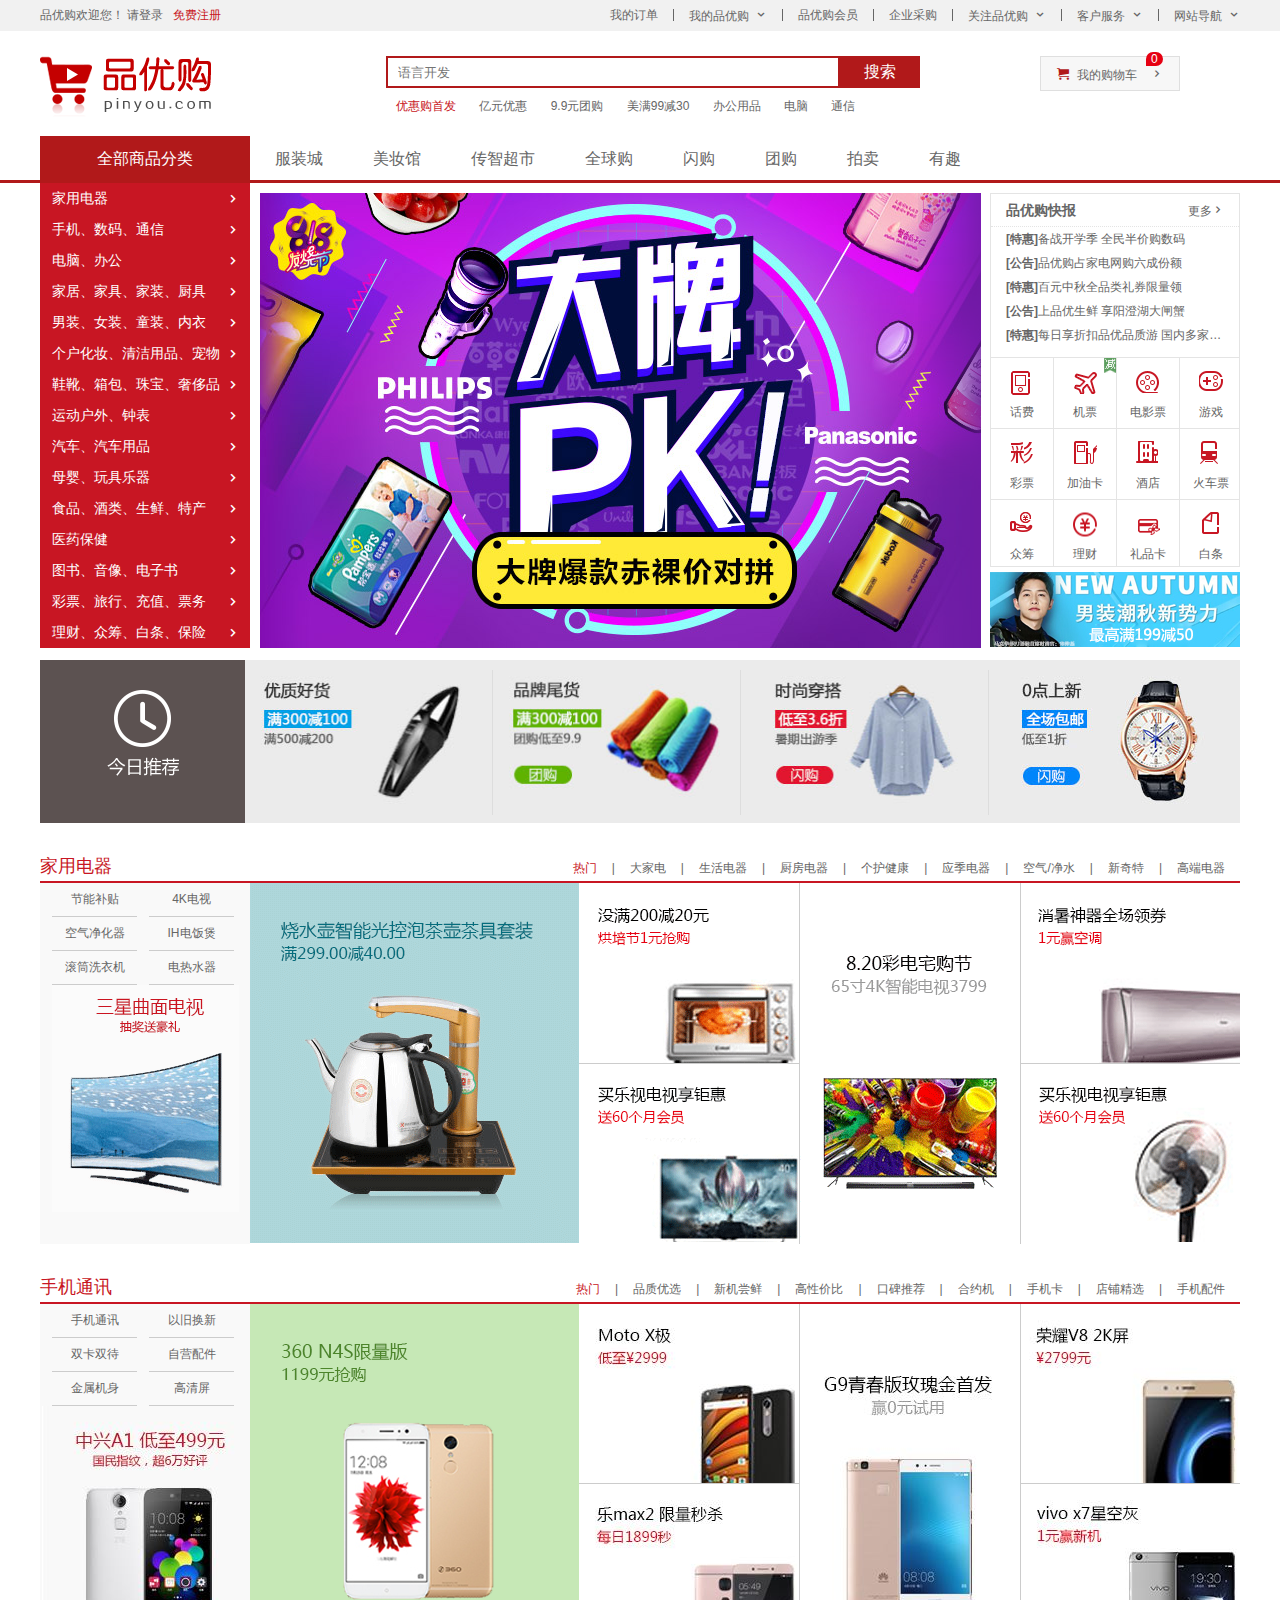
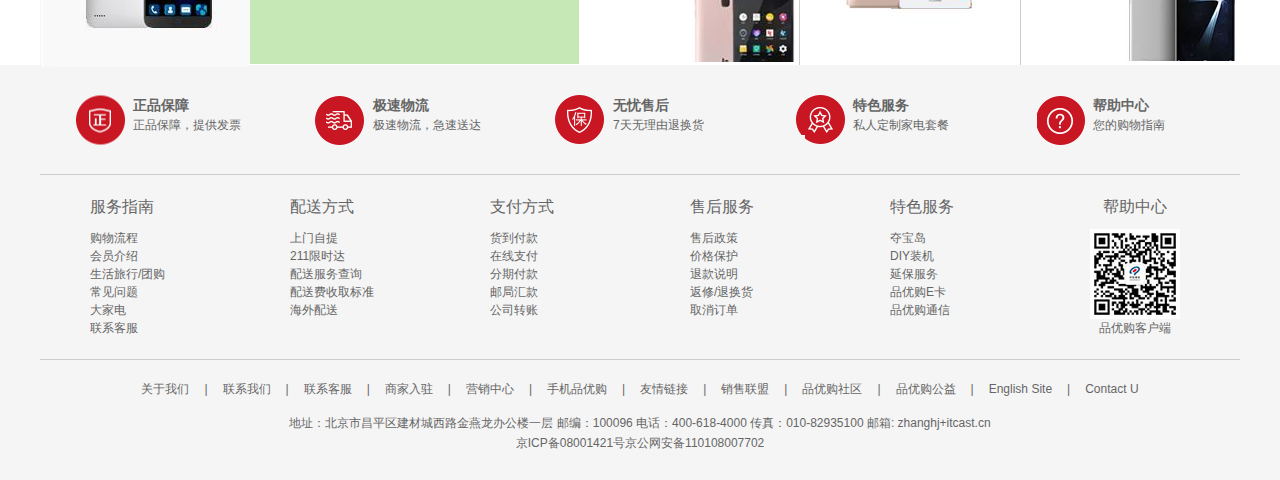
<file: index.html>
<!doctype html>
<html>
<head>
<meta charset="utf-8">
	<title>品优购商城-综合网购首选-正品低价、品质保障、配送及时、轻松购物！</title>
    <!--网站说明-->
	<meta name="description" content="品优购商城-专业的综合网上购物商城,销售家电、数码通讯、电脑、家居百货、服装服饰、母婴、图书、食品等数万个品牌优质商品.便捷、诚信的服务，为您提供愉悦的网上购物体验!" />
    <!--关键字-->
	<meta name= "keywords" content="网上购物,网上商城,手机,笔记本,电脑,MP3,CD,VCD,DV,相机,数码,配件,手表,存储卡,品优购商城" />
	<!--引入favicon图标-->
    <link rel="shortcut icon" href="favicon.ico" />
	<!--引入初始化样式文件-->
	<link rel="stylesheet" href="css/base.css">
	<!--引入公共样式文件-->
	<link rel="stylesheet" href="css/common.css">
	<!--引入主页index样式文件-->
	<link rel="stylesheet" href="css/index.css">
</head>

<body>
    <!--快捷导航模块start-->
	<section class="shortcut">
		<div class="w">
			<div class="fl">
				<ul>
					<li>品优购欢迎您！&nbsp;</li>
					<li>
						<a href="#">请登录</a> &nbsp;
						<a href="register.html" target="_blank" class="style_red">免费注册</a>
					</li>
				</ul>
			</div>
			<div class="fr">
				<ul>
					<li>我的订单</li>
					<li></li>
					<li class="arrow-icon">我的品优购</li>
					<li></li>
					<li>品优购会员</li>
					<li></li>
					<li>企业采购</li>
					<li></li>
					<li class="arrow-icon">关注品优购</li>
					<li></li>
					<li class="arrow-icon">客户服务</li>
					<li></li>
					<li class="arrow-icon">网站导航</li>
				</ul>
			</div>
		</div>
	</section>
	<!--快捷导航模块end-->
	<!--header头部模块start-->
	<header class="header w">
		<div class="logo">
			<h1>
				<a href="index.html" target="_blank" title="品优购商城">品优购商城</a>
			</h1>
		</div>
		<!--search搜索模块-->
		<div class="search">
			<input type="search" name="" id="" placeholder="语言开发">
			<button>搜索</button>
		</div>
		<!--hotwords模块制作-->
		<div class="hotwords">	                       
			<a href class="style_red">优惠购首发</a>
			<a href="">亿元优惠</a>
			<a href="">9.9元团购</a>
			<a href="">美满99减30</a>
			<a href="">办公用品</a>
			<a href="">电脑</a>
			<a href="">通信</a>
		</div>
		<!--购物车模块制作-->
		<a href="#">
			<div class="shopcar">
				我的购物车
				<i class="count">0</i>
			</div>
		</a>
	</header>
	<!--header头部模块end-->
	<!--nav模块start-->
	<nav class="nav">
		<div class="w">
			<div class="dropdown">
				<div class="dt">全部商品分类</div>
				<div class="dd">
					<ul>
						<li><a href="#">家用电器</a></li>
						<li><a href="list.html">手机、数码、通信</a></li>
						<li><a href="#">电脑、办公</a></li>
						<li><a href="#">家居、家具、家装、厨具</a></li>
						<li><a href="#">男装、女装、童装、内衣</a></li>
						<li><a href="#">个户化妆、清洁用品、宠物</a></li>
						<li><a href="#">鞋靴、箱包、珠宝、奢侈品</a></li>
						<li><a href="#">运动户外、钟表</a></li>
						<li><a href="#">汽车、汽车用品</a></li>
						<li><a href="#">母婴、玩具乐器</a></li>
						<li><a href="#">食品、酒类、生鲜、特产</a></li>
						<li><a href="#">医药保健</a></li>
						<li><a href="#">图书、音像、电子书</a></li>
						<li><a href="#">彩票、旅行、充值、票务</a></li>
						<li><a href="#">理财、众筹、白条、保险</a></li>
					</ul>
				</div>
			</div>
			<div class="navitems">
				<ul>
					<li><a href="#">服装城</a></li>
					<li><a href="#">美妆馆</a></li>
					<li><a href="#">传智超市</a></li>
					<li><a href="#">全球购</a></li>
					<li><a href="#">闪购</a></li>
					<li><a href="#">团购</a></li>
					<li><a href="#">拍卖</a></li>
					<li><a href="#">有趣</a></li>                                                                
				</ul>
			</div>
		</div>
	</nav>
	<!--nav模块end-->
	<!--首页专有模块start-->
	<div class="w">
		<div class="main">
			<div class="focus">
				<ul>
					<li>
						<a href="#"><img src="upload/focus1.png" alt=""></a>
					</li>
				</ul>
			</div>
			<div class="newsflash">
				<div class="news">
					<div class="news-hd">
						<h5>品优购快报</h5>
						<a href="#" class="more">更多</a>
					</div>
					<div class="news-bd">
						<ul>
							<li><a href="#"><strong>[特惠]</strong>备战开学季 全民半价购数码</a></li>
							<li><a href="#"><strong>[公告]</strong>品优购占家电网购六成份额</a></li>
							<li><a href="#"><strong>[特惠]</strong>百元中秋全品类礼券限量领</a></li>
							<li><a href="#"><strong>[公告]</strong>上品优生鲜 享阳澄湖大闸蟹</a></li>
							<li><a href="#"><strong>[特惠]</strong>每日享折扣品优品质游 国内多家A级景区半价游</a></li>
						</ul>
					</div>
				</div>
				<div class="lifeservice">
					<ul>
						<li>
							<a href="#">
								<i class="pi1"></i>
								<p>话费</p>
							</a>
						</li>
						<li>
							<img src="images/jian.jpg" alt="" class="jian">
							<a href="#">
								<i class="pi2"></i>
								<p>机票</p>
							</a>	
						</li>
						<li>
							<a href="#">
								<i class="pi3"></i>
								<p>电影票</p>
							</a>
						</li>
						<li>
							<a href="#">
								<i class="pi4"></i>
								<p>游戏</p>
							</a>
						</li>
						<li>
							<a href="#">
								<i class="pi5"></i>
								<p>彩票</p>
							</a>
						</li>
						<li>
							<a href="#">
								<i class="pi6"></i>
								<p>加油卡</p>
							</a>
						</li>
						<li>
							<a href="#">
								<i class="pi7"></i>
								<p>酒店</p>
							</a>
						</li>
						<li>
							<a href="#">
								<i class="pi8"></i>
								<p>火车票</p>
							</a>
						</li>
						<li>
							<a href="#">
								<i class="pi9"></i>
								<p>众筹</p>
							</a>
						</li>
						<li>
							<a href="#">
								<i class="pi10"></i>
								<p>理财</p>
							</a>
						</li>
						<li>
							<a href="#">
								<i class="pi11"></i>
								<p>礼品卡</p>
							</a>
						</li>
						<li>
							<a href="#">
								<i class="pi12"></i>
								<p>白条</p>
							</a>
						</li>
					</ul>
				</div>
				<div class="bargin">
					<a href="#"><img src="upload/bargain.png" alt=""></a>
				</div>
			</div>
		</div>
	</div>
	<!--首页专有模块end-->
	<!--推荐模块start-->
	<div class="w recom">
		<div class="recom_hd">
			<img src="images/recom.png" alt="">
		</div>
		<div class="recom_bd">
			<ul>
				<li><a href="#"><img src="upload/recom_01.jpg" alt=""></a></li>
				<li><a href="#"><img src="upload/recom_02.jpg" alt=""></a></li>
				<li><a href="#"><img src="upload/recom_03.jpg" alt=""></a></li>
				<li><a href="#"><img src="upload/recom_04.jpg" alt=""></a></li>
			</ul>
		</div>
	</div>
	<!--推荐模块end-->
	<!--楼层区域模块start-->
	<div class="floor">
		<!--1楼家用电器-->
		<div class="w jiadian">
			<div class="box_hd">
				<h3>家用电器</h3>
				<div class="tab_list">
					<ul>  
						<li>
							<a href="#" class="style_red">热门</a>|
						</li>
						<li>
							<a href="#">大家电</a>|
						</li>
						<li>
							<a href="#">生活电器</a>|
						</li>
						<li>
							<a href="#">厨房电器</a>|
						</li>
						<li>
							<a href="#">个护健康</a>|
						</li>
						<li>
							<a href="#">应季电器</a>|
						</li>
						<li>
							<a href="#">空气/净水</a>|
						</li>
						<li>
							<a href="#">新奇特</a>|
						</li>
						<li>
							<a href="#">高端电器</a>
						</li>
					</ul>
				</div>
			</div>
			<div class="box_bd">
				<div class="tab_content">
					<div class="tab_list_item">
						<div class="col_210">
							<ul>
								<li><a href="#">节能补贴</a></li>
								<li><a href="#">4K电视</a></li>
								<li><a href="#">空气净化器</a></li>
								<li><a href="#">IH电饭煲</a></li>
								<li><a href="#">滚筒洗衣机</a></li>
								<li><a href="#">电热水器</a></li>
							</ul>
							<a href="#">
								<img src="upload/floor-1-1.png" alt="">
							</a>
						</div>
						<div class="col_329">
							<a href="#">
								<img src="upload/floor-1-b01.png" alt="">
							</a>
						</div>
						<div class="col_221">
							<a href="#" class="bb">
								<img src="upload/floor-1-2.png" alt="">
							</a>
							<a href="#">
								<img src="upload/floor-1-3.png" alt="">
							</a>
						</div>
						<div class="col_221">
							<a href="#">
								<img src="upload/floor-1-4.png" alt="">
							</a>
						</div>
						<div class="col_219">
							<a href="#" class="bb">
								<img src="upload/floor-1-5.png" alt="">
							</a>
							<a href="#">
								<img src="upload/floor-1-6.png" alt="">
							</a>
						</div>
					</div>
				</div>
			</div>
		</div>
		<!--2楼手机通讯-->
		<div class="w jiadian">
			<div class="box_hd">
				<h3>手机通讯</h3>
				<div class="tab_list">
					<ul>
						<li>
							<a href="#" class="style_red">热门</a>|
						</li>
						<li>
							<a href="#">品质优选</a>|
						</li>
						<li>
							<a href="#">新机尝鲜</a>|
						</li>
						<li>
							<a href="#">高性价比</a>|
						</li>
						<li>
							<a href="#">口碑推荐</a>|
						</li>
						<li>
							<a href="#">合约机</a>|
						</li>
						<li>
							<a href="#">手机卡</a>|
						</li>
						<li>
							<a href="#">店铺精选</a>|
						</li>
						<li>
							<a href="#">手机配件</a>
						</li>
					</ul>
				</div>
			</div>
			<div class="box_bd">
				<div class="tab_content">
					<div class="tab_list_item">
						<div class="col_210">
							<ul>
								<li><a href="#">手机通讯</a></li>
								<li><a href="#">以旧换新</a></li>
								<li><a href="#">双卡双待</a></li>
								<li><a href="#">自营配件</a></li>
								<li><a href="#">金属机身</a></li>
								<li><a href="#">高清屏</a></li>
							</ul>
							<a href="#">
								<img src="upload/sj1.png" alt="">
							</a>
						</div>
						<div class="col_329">
							<a href="#">
								<img src="upload/sj2.png" alt="">
							</a>
						</div>
						<div class="col_221">
							<a href="#" class="bb">
								<img src="upload/sj3.png" alt="">
							</a>
							<a href="#">
								<img src="upload/sj4.png" alt="">
							</a>
						</div>
						<div class="col_221">
							<a href="#">
								<img src="upload/sj5.png" alt="">
							</a>
						</div>
						<div class="col_219">
							<a href="#" class="bb">
								<img src="upload/sj6.png" alt="">
							</a>
							<a href="#">
								<img src="upload/sj7.png" alt="">
							</a>
						</div>
					</div>
				</div>
			</div>
		</div>
	</div>
	<!--楼层区域模块end-->
	<!--底部模块start-->
	<footer class="footer">
		<div class="w">
			<div class="mod_service">
				<ul>
					<li>
						<h5 class="p1"></h5>
						<div class="service_txt">
							<h4>正品保障</h4>
							<p>正品保障，提供发票</p>
						</div>
					</li>
					<li>
						<h5 class="p2"></h5>
						<div class="service_txt">
							<h4>极速物流</h4>
							<p>极速物流，急速送达</p>
						</div>
					</li>
					<li>
						<h5 class="p3"></h5>
						<div class="service_txt">
							<h4>无忧售后</h4>
							<p>7天无理由退换货</p>
						</div>
					</li>
					<li>
						<h5 class="p4"></h5>
						<div class="service_txt">
							<h4>特色服务</h4>
							<p>私人定制家电套餐</p>
						</div>
					</li>
					<li>
						<h5 class="p5"></h5>
						<div class="service_txt">
							<h4>帮助中心</h4>
							<p>您的购物指南</p>
						</div>
					</li>
				</ul>
			</div>
			<div class="mod_help">
				<dl>
					<dt><a href="#">服务指南</a></dt>
					<dd><a href="#">购物流程</a></dd>
					<dd><a href="#">会员介绍</a></dd>
					<dd><a href="#">生活旅行/团购</a></dd>
					<dd><a href="#">常见问题</a></dd>
					<dd><a href="#">大家电</a></dd>
					<dd><a href="#">联系客服</a></dd>
				</dl>
				<dl>
					<dt><a href="#">配送方式</a></dt>
					<dd><a href="#">上门自提</a></dd>
					<dd><a href="#">211限时达</a></dd>
					<dd><a href="#">配送服务查询</a></dd>
					<dd><a href="#">配送费收取标准</a></dd>
					<dd><a href="#">海外配送</a></dd>
				</dl>
				<dl>
					<dt><a href="#">支付方式</a></dt>
					<dd><a href="#">货到付款</a></dd>
					<dd><a href="#">在线支付</a></dd>
					<dd><a href="#">分期付款</a></dd>
					<dd><a href="#">邮局汇款</a></dd>
					<dd><a href="#">公司转账</a></dd>
				</dl>
				<dl>
					<dt><a href="#">售后服务</a></dt>
					<dd><a href="#">售后政策</a></dd>
					<dd><a href="#">价格保护</a></dd>
					<dd><a href="#">退款说明</a></dd>
					<dd><a href="#">返修/退换货</a></dd>
					<dd><a href="#">取消订单</a></dd>
				</dl>
				<dl>
					<dt><a href="#">特色服务</a></dt>
					<dd><a href="#">夺宝岛</a></dd>
					<dd><a href="#">DIY装机</a></dd>
					<dd><a href="#">延保服务</a></dd>
					<dd><a href="#">品优购E卡</a></dd>
					<dd><a href="#">品优购通信</a></dd>
				</dl>
				<dl>
					<dt><a href="#">帮助中心</a></dt>
					<dd>
						<img src="images/wx_cz.jpg" alt="">
						品优购客户端
					</dd>
				</dl>
			</div>
			<div class="mod_copyright">
				<div class="links">
					<a href="#">关于我们</a>|<a href="#">联系我们</a>|<a href="#">联系客服</a>|<a href="#">商家入驻</a>|<a href="#">营销中心</a>|<a href="#">手机品优购</a>|<a href="#">友情链接</a>|<a href="#">销售联盟</a>|<a href="#">品优购社区</a>|<a href="#">品优购公益</a>|<a href="#">English Site</a>|<a href="#">Contact U</a>
				</div>
				<div class="copyright">
					地址：北京市昌平区建材城西路金燕龙办公楼一层 邮编：100096 电话：400-618-4000 传真：010-82935100 邮箱: zhanghj+itcast.cn<br>
					京ICP备08001421号京公网安备110108007702
				</div>
			</div>
		</div>
	</footer>
	<!--底部模块end-->
</body>
</html>
</file>
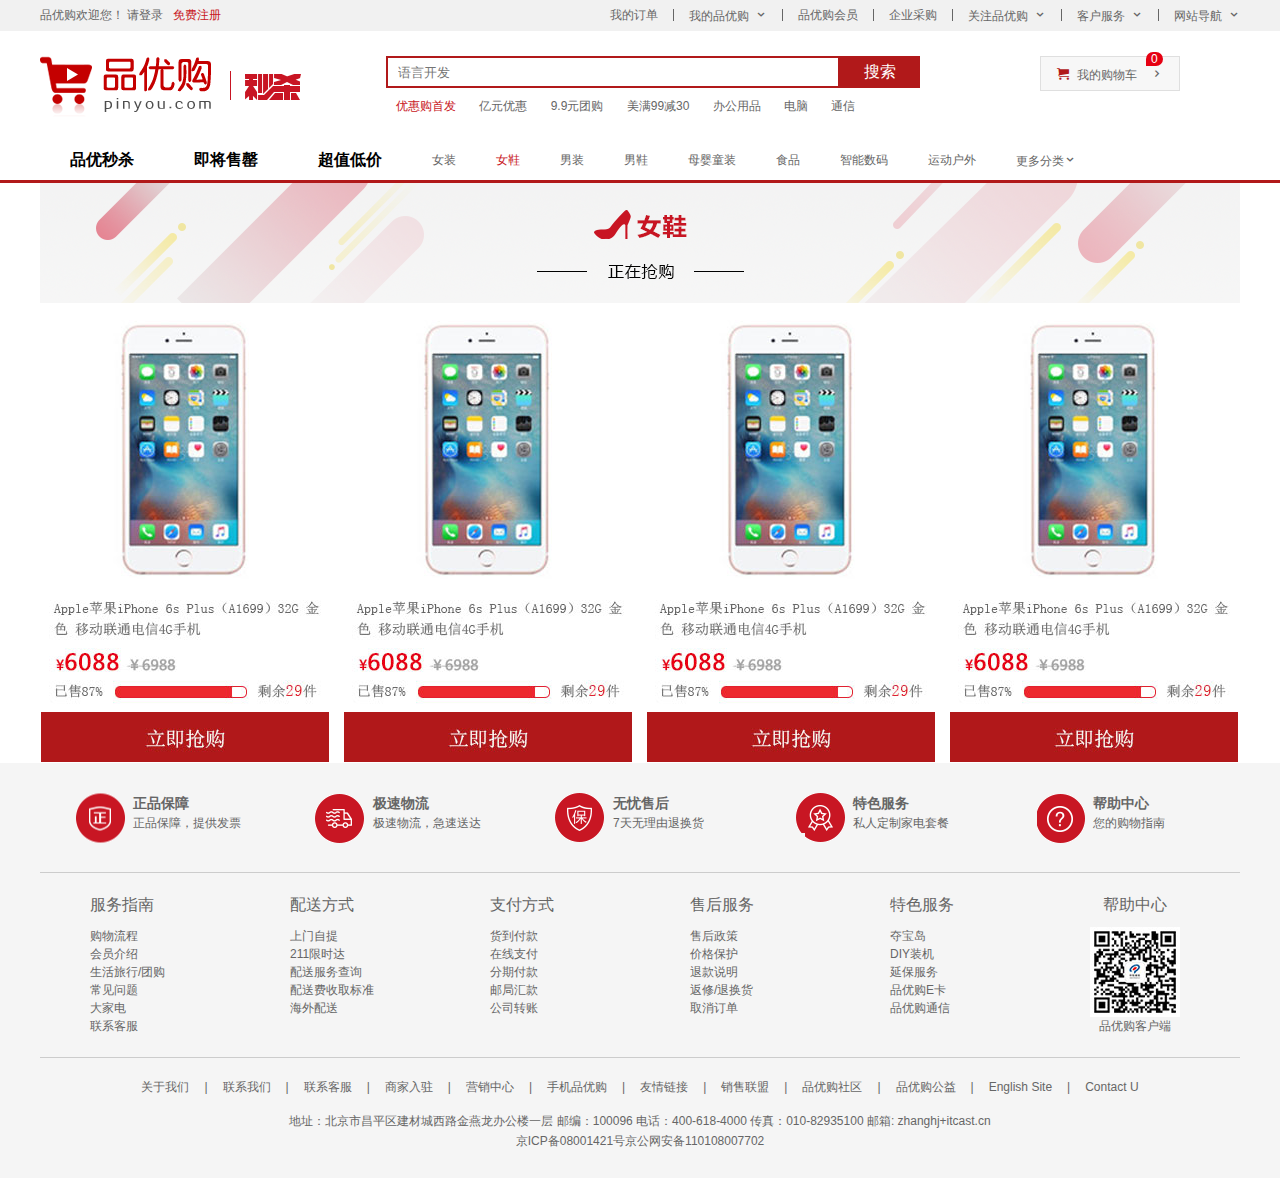
<file: list.html>
<!doctype html>
<html>
<head>
<meta charset="utf-8">
	<title>品优购商城手机-综合网购首选-正品低价、品质保障、配送及时、轻松购物！</title>
    <!--网站说明-->
	<meta name="description" content="品优购商城-专业的综合网上购物商城,销售家电、数码通讯、电脑、家居百货、服装服饰、母婴、图书、食品等数万个品牌优质商品.便捷、诚信的服务，为您提供愉悦的网上购物体验!" />
    <!--关键字-->
	<meta name= "keywords" content="网上购物,网上商城,手机,笔记本,电脑,MP3,CD,VCD,DV,相机,数码,配件,手表,存储卡,品优购商城" />
	<!--引入favicon图标-->
    <link rel="shortcut icon" href="favicon.ico" />
	<!--引入初始化样式文件-->
	<link rel="stylesheet" href="css/base.css">
	<!--引入公共样式文件-->
	<link rel="stylesheet" href="css/common.css">
	<!--引列表页css文件-->
	<link rel="stylesheet" href="css/list.css">
</head>

<body>
	<!--快捷导航模块start-->
	<section class="shortcut">
		<div class="w">
			<div class="fl">
				<ul>
					<li>品优购欢迎您！&nbsp;</li>
					<li>
						<a href="#">请登录</a> &nbsp;
						<a href="#" class="style_red">免费注册</a>
					</li>
				</ul>
			</div>
			<div class="fr">
				<ul>
					<li>我的订单</li>
					<li></li>
					<li class="arrow-icon">我的品优购</li>
					<li></li>
					<li>品优购会员</li>
					<li></li>
					<li>企业采购</li>
					<li></li>
					<li class="arrow-icon">关注品优购</li>
					<li></li>
					<li class="arrow-icon">客户服务</li>
					<li></li>
					<li class="arrow-icon">网站导航</li>
				</ul>
			</div>
		</div>
	</section>
	<!--快捷导航模块end-->
	<!--header头部模块start-->
	<header class="header w">
		<div class="logo">
			<h1>
				<a href="index.html" title="品优购商城">品优购商城</a>
			</h1>
		</div>
		<!--search搜索模块-->
		<div class="search">
			<input type="search" name="" id="" placeholder="语言开发">
			<button>搜索</button>
		</div>
		<div class="sk">
			<img src="images/sk.png" alt="">
		</div>
		<!--hotwords模块制作-->
		<div class="hotwords">	                       
			<a href class="style_red">优惠购首发</a>
			<a href="#">亿元优惠</a>
			<a href="#">9.9元团购</a>
			<a href="#">美满99减30</a>
			<a href="#">办公用品</a>
			<a href="#">电脑</a>
			<a href="#">通信</a>
		</div>
		<!--购物车模块制作-->
		<a href="#">
			<div class="shopcar">
				我的购物车
				<i class="count">0</i>
			</div>
		</a>
	</header>
	<!--header头部模块end-->
	<!--nav模块start-->
	<nav class="nav">
		<div class="w">
			<div class="sk_list">
				<ul>
					<li><a href="#">品优秒杀</a></li>
					<li><a href="#">即将售罄</a></li>
					<li><a href="#">超值低价</a></li>
				</ul>
			</div>
			<div class="sk_con">
				<ul>
					<li><a href="#">女装</a></li>
					<li><a href="#" class="style_red">女鞋</a></li>
					<li><a href="#">男装</a></li>
					<li><a href="#">男鞋</a></li>
					<li><a href="#">母婴童装</a></li>
					<li><a href="#">食品</a></li>
					<li><a href="#">智能数码</a></li>
					<li><a href="#">运动户外</a></li>
					<li><a href="#">更多分类</a></li>
				</ul>
			</div>
		</div>
	</nav>
	<!--nav模块end-->
	<!--列表页主体start-->
	<div class="w sk_container">
		<div class="sk_hd">
			<img src="upload/bg_03.png" alt="">
		</div>
		<div class="sk_bd">
			<ul class="clearfix">
				<li>
					<a href="item.html"><img src="upload/list.jpg" alt=""></a>
				</li>
				<li>
					<img src="upload/list.jpg" alt="">
				</li>
				<li>
					<img src="upload/list.jpg" alt="">
				</li>
				<li>
					<img src="upload/list.jpg" alt="">
				</li>
			</ul>
		</div>
	</div>
	<!--列表页主体end-->
	<!--底部模块start-->
	<footer class="footer">
		<div class="w">
			<div class="mod_service">
				<ul>
					<li>
						<h5 class="p1"></h5>
						<div class="service_txt">
							<h4>正品保障</h4>
							<p>正品保障，提供发票</p>
						</div>
					</li>
					<li>
						<h5 class="p2"></h5>
						<div class="service_txt">
							<h4>极速物流</h4>
							<p>极速物流，急速送达</p>
						</div>
					</li>
					<li>
						<h5 class="p3"></h5>
						<div class="service_txt">
							<h4>无忧售后</h4>
							<p>7天无理由退换货</p>
						</div>
					</li>
					<li>
						<h5 class="p4"></h5>
						<div class="service_txt">
							<h4>特色服务</h4>
							<p>私人定制家电套餐</p>
						</div>
					</li>
					<li>
						<h5 class="p5"></h5>
						<div class="service_txt">
							<h4>帮助中心</h4>
							<p>您的购物指南</p>
						</div>
					</li>
				</ul>
			</div>
			<div class="mod_help">
				<dl>
					<dt><a href="#">服务指南</a></dt>
					<dd><a href="#">购物流程</a></dd>
					<dd><a href="#">会员介绍</a></dd>
					<dd><a href="#">生活旅行/团购</a></dd>
					<dd><a href="#">常见问题</a></dd>
					<dd><a href="#">大家电</a></dd>
					<dd><a href="#">联系客服</a></dd>
				</dl>
				<dl>
					<dt><a href="#">配送方式</a></dt>
					<dd><a href="#">上门自提</a></dd>
					<dd><a href="#">211限时达</a></dd>
					<dd><a href="#">配送服务查询</a></dd>
					<dd><a href="#">配送费收取标准</a></dd>
					<dd><a href="#">海外配送</a></dd>
				</dl>
				<dl>
					<dt><a href="#">支付方式</a></dt>
					<dd><a href="#">货到付款</a></dd>
					<dd><a href="#">在线支付</a></dd>
					<dd><a href="#">分期付款</a></dd>
					<dd><a href="#">邮局汇款</a></dd>
					<dd><a href="#">公司转账</a></dd>
				</dl>
				<dl>
					<dt><a href="#">售后服务</a></dt>
					<dd><a href="#">售后政策</a></dd>
					<dd><a href="#">价格保护</a></dd>
					<dd><a href="#">退款说明</a></dd>
					<dd><a href="#">返修/退换货</a></dd>
					<dd><a href="#">取消订单</a></dd>
				</dl>
				<dl>
					<dt><a href="#">特色服务</a></dt>
					<dd><a href="#">夺宝岛</a></dd>
					<dd><a href="#">DIY装机</a></dd>
					<dd><a href="#">延保服务</a></dd>
					<dd><a href="#">品优购E卡</a></dd>
					<dd><a href="#">品优购通信</a></dd>
				</dl>
				<dl>
					<dt><a href="#">帮助中心</a></dt>
					<dd>
						<img src="images/wx_cz.jpg" alt="">
						品优购客户端
					</dd>
				</dl>
			</div>
			<div class="mod_copyright">
				<div class="links">
					<a href="#">关于我们</a>|<a href="#">联系我们</a>|<a href="#">联系客服</a>|<a href="#">商家入驻</a>|<a href="#">营销中心</a>|<a href="#">手机品优购</a>|<a href="#">友情链接</a>|<a href="#">销售联盟</a>|<a href="#">品优购社区</a>|<a href="#">品优购公益</a>|<a href="#">English Site</a>|<a href="#">Contact U</a>
				</div>
				<div class="copyright">
					地址：北京市昌平区建材城西路金燕龙办公楼一层 邮编：100096 电话：400-618-4000 传真：010-82935100 邮箱: zhanghj+itcast.cn<br>
					京ICP备08001421号京公网安备110108007702
				</div>
			</div>
		</div>
	</footer>
	<!--底部模块end-->
</body>
</html>
</file>
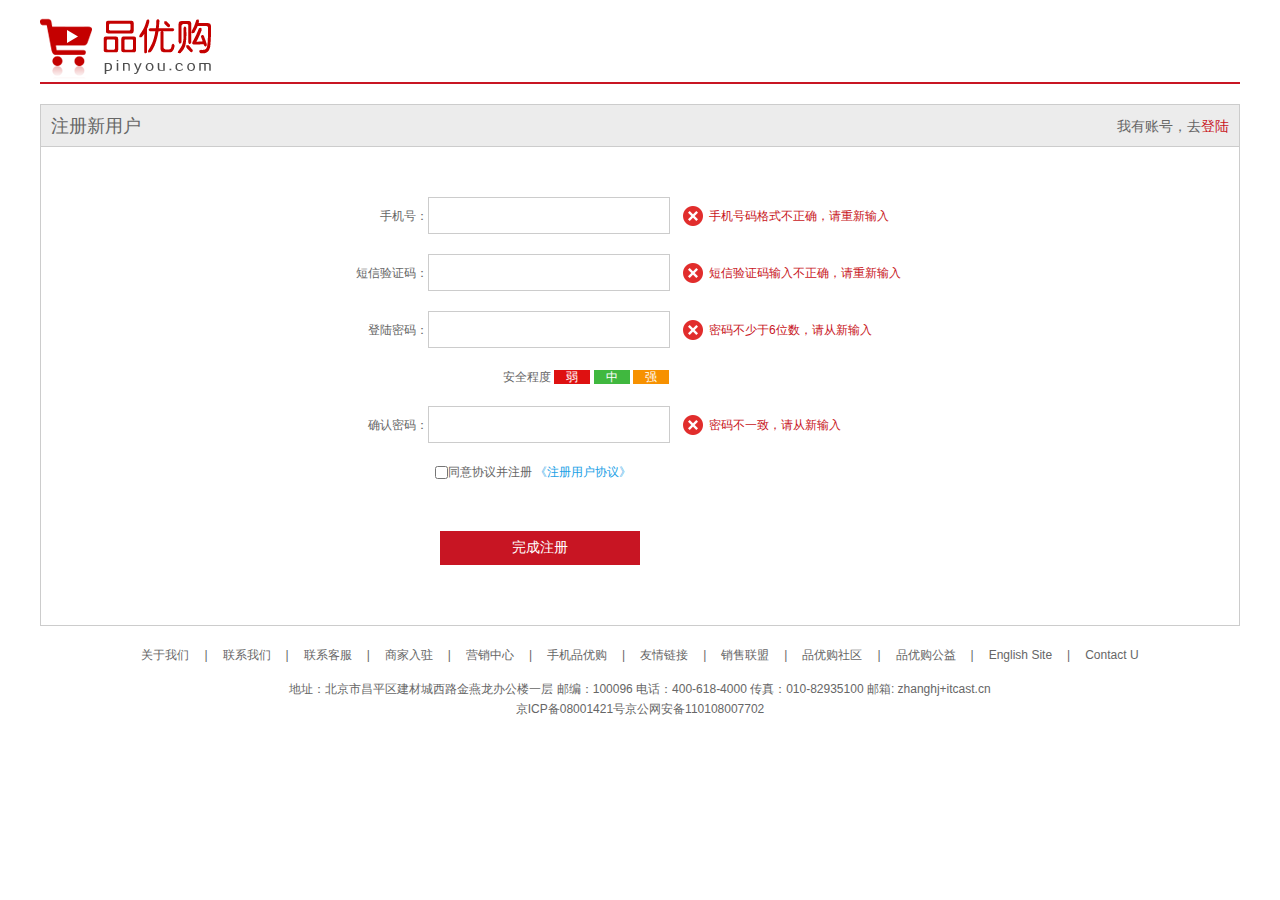
<file: register.html>
<!doctype html>
<html>
<head>
<meta charset="utf-8">
	<title>品优购商城用户注册</title>
	<!--引入favicon图标-->
    <link rel="shortcut icon" href="favicon.ico" />
	<!--引入初始化样式文件-->
	<link rel="stylesheet" href="css/base.css">
	<!--引入注册页面样式文件-->
	<link rel="stylesheet" href="css/register.css">
</head>

<body>
	<div class="w">
		<header>
			<div class="logo">
				<a href="index.html" target="_blank"><img src="images/logo.png" alt=""></a>
			</div>
		</header>
		<div class="registerarea">
			<h3>
				注册新用户
				<div class="login">我有账号，去<a href="login.html">登陆</a></div>
			</h3>
			<div class="reg_form">
				<form action="demo.php">
					<ul>
						<li>
							<label for="tel">手机号：</label><input type="text" class="inp" id="tel"><span class="error"><i class="error_icon"></i>手机号码格式不正确，请重新输入</span>
						</li>
						<li>
							<label for="dxyzm">短信验证码：</label><input type="text" class="inp" id="dxyzm"><span class="error"><i class="error_icon"></i>短信验证码输入不正确，请重新输入</span>
						</li>
						<li>
							<label for="password1">登陆密码：</label><input type="password" class="inp" id="password1"><span class="error"><i 	class="error_icon"></i>密码不少于6位数，请从新输入</span>
						</li>
						<li class="safe">安全程度 <em class="ruo">弱</em> <em class="zhong">中</em> <em class="qiang">强</em></li>
						<li>
							<label for="password2">确认密码：</label><input type="password" class="inp" id="password2"><span class="error"><i 	class="error_icon"></i>密码不一致，请从新输入</span>
						</li>
						<li class="agree">
							<input type="checkbox">同意协议并注册 <a href="#">《注册用户协议》</a>
						</li>
						<li>
							<input type="submit" value="完成注册" class="btn">
						</li>
					</ul>
				</form>
			</div>
		</div>
		<!--底部模块start-->
		<footer class="footer">
			<div class="mod_copyright">
				<div class="links">
					<a href="#">关于我们</a>|<a href="#">联系我们</a>|<a href="#">联系客服</a>|<a href="#">商家入驻</a>|<a 		href="#">营销中心</a>|<a href="#">手机品优购</a>|<a href="#">友情链接</a>|<a href="#">销售联盟</a>|<a href="#">品优购社区</a>|<a href="#">品优购公益</a>|<a href="#">English Site</a>|<a href="#">Contact U</a>
				</div>
				<div class="copyright">
					地址：北京市昌平区建材城西路金燕龙办公楼一层 邮编：100096 电话：400-618-4000 传真：010-82935100 邮箱: zhanghj+itcast.cn<br>
					京ICP备08001421号京公网安备110108007702
				</div>
			</div>
		</footer>
	<!--底部模块end-->
	</div>
</body>
</html>
</file>
<file: css/base.css>
/* 把我们所有标签的内外边距清零 */
* {
    margin: 0;
    padding: 0;
	box-sizing: border-box;
}
/* em 和 i 斜体的文字不倾斜 */
em,
i {
    font-style: normal
}
/* 去掉li 的小圆点 */
li {
    list-style: none
}

img {
    /* border 0 照顾低版本浏览器 如果 图片外面包含了链接会有边框的问题 */
    border: 0;
    /* 取消图片底侧有空白缝隙的问题 */
    vertical-align: middle
}

button {
    /* 当我们鼠标经过button 按钮的时候，鼠标变成小手 */
    cursor: pointer
}

a {
    color: #666;
    text-decoration: none
}

a:hover {
    color: #c81623
}

button,
input {
    /* "\5B8B\4F53" 就是宋体的意思 这样浏览器兼容性比较好 */
    font-family: Microsoft YaHei, Heiti SC, tahoma, arial, Hiragino Sans GB, "\5B8B\4F53", sans-serif;
	border: 0;
	outline: none;
}

body {
    /* CSS3 抗锯齿形 让文字显示的更加清晰 */
    -webkit-font-smoothing: antialiased;
    background-color: #fff;
    font: 12px/1.5 Microsoft YaHei, Heiti SC, tahoma, arial, Hiragino Sans GB, "\5B8B\4F53", sans-serif;
    color: #666
}

.hide,
.none {
    display: none
}
/* 清除浮动 */
.clearfix:after {
    visibility: hidden;
    clear: both;
    display: block;
    content: ".";
    height: 0
}

.clearfix {
    *zoom: 1
}
</file>
<file: css/common.css>
@charset "utf-8";
/* CSS Document */
@font-face {
	font-family: 'icomoon';
    src:  url('../fonts/icomoon.eot?tomleg');
    src:  url('../fonts/icomoon.eot?tomleg#iefix') format('embedded-opentype'),
    url('../fonts/icomoon.ttf?tomleg') format('truetype'),
    url('../fonts/icomoon.woff?tomleg') format('woff'),
    url('../fonts/icomoon.svg?tomleg#icomoon') format('svg');
    font-weight: normal;
    font-style: normal;
    font-display: block;
}
.w {
	width: 1200px;
	margin: 0 auto;
}
.fl {
	float: left;
}
.fr {
	float: right;
}
.style_red {
	color: #c81623;
}
/*快捷导航模块*/
.shortcut {
	height: 31px;
	line-height: 31px;
	background-color: #f1f1f1;
}
.shortcut ul li {
	float: left;
}
.shortcut .fr ul li:nth-child(even) {
	width: 1px;
	height: 12px;	
	background-color: #666;
	margin: 9px 15px 0 15px;
}
.arrow-icon::after {
	font-family: 'icomoon';
	content: '\e91e';
	margin-left: 6px;
}
.header {
	position: relative;
	height: 105px;
}
.logo {
	position: absolute;
	top: 25px;
	width: 171px;
	height: 61px;
}
.logo a {
	display: block;
	width: 171px;
	height: 61px;
	background: url("../images/logo.png") no-repeat;
	font-size: 0px;
}
.search {
	position: absolute;
	top: 25px;
	left: 346px;
	width: 534px;
	height: 36px;	
}
.search input {
	float: left;
	width: 454px;
	height: 32px;
	padding-left: 10px;
	border: 2px solid #b1191a;
}
.search button {
	float: right;
	width: 80px;
	height: 32px;
	background-color: #b1191a;
	font-size: 16px;
	color: #fff;
}
.hotwords {
	position: absolute;
	top: 66px;
	left: 346px;
}
.hotwords a {
	margin: 0 10px;
}
.shopcar {
	position: absolute;
	top: 25px;
	right: 60px;
	width: 140px;
	height: 35px;
	line-height: 35px;
	text-align: center;
	border: 1px solid #dfdfdf;
	background-color: #f7f7f7;
}
.shopcar::before {
	content: '\e93a';
	font-family: 'icomoon';
	margin-right: 5px;
	color: #b1191a;
}
.shopcar::after {
	content: '\e920';
	font-family: 'icomoon';
	margin-left: 10px;
}
.count {
	position: absolute;
	top: -5px;
	left: 105px;
	height: 14px;
	line-height: 14px;
	color: #fff;
	background-color: #e60012;
	padding: 0 5px;
	border-radius: 7px 7px 7px 0;
}
.nav {
	height: 47px;
	border-bottom: 3px solid #b1191a;
}
.nav .dropdown {
	float: left;
	width: 210px;
	height: 45px;
	background-color: #b1191a;
}
.nav .navitems {
	float: left;
}
.dropdown .dt {
	width: 100%;
	height: 100%;
	color: #fff;
	text-align: center;
	line-height: 45px;
	font-size: 16px;
}
.dropdown .dd {
	width: 210px;
	height: 465px;
	background-color: #c81623;
	margin-top: 2px; 
}
.dropdown .dd ul li {
	position: relative;
	height: 31px;
	line-height: 31px;
	margin-left: 2px;
	padding-left: 10px;
}
.dropdown .dd ul li:hover {
	background-color: #fff;
}
.dropdown .dd ul li::after {
	position: absolute;
	top: 1px;
	right: 10px;
	color: #fff;
	content: '\e920';
	font-family: 'icomoon';
	font-size: 14px;
}
.dropdown .dd ul li:hover a {
	color: #c81623;
}
.dropdown .dd ul li:hover::after {
	color: #c81623;
}
.dropdown .dd ul li a {
	font-size: 14px;
	color: #fff;
}
.navitems ul li {
	float: left;
}
.navitems ul li a {
	display: block;
	height: 45px;
	line-height: 45px;
	font-size: 16px;
	padding: 0 25px;
}
.footer {
	height: 415px;
	background-color: #f5f5f5;
	padding-top: 30px;
}
.mod_service {
	height: 80px;
	border-bottom: 1px solid #ccc;
}
.mod_service ul li {
	float: left;
	width: 240px;
	height: 50px;
	padding-left: 35px;
}
.mod_service .p1{
	float: left;
	width: 50px;
	height: 50px;
	background: url("../images/icons.png") no-repeat -252px -2.5px;
	margin-right: 8px;
}
.mod_service .p2{
	float: left;
	width: 50px;
	height: 50px;
	background: url("../images/icons.png") no-repeat -255px -53px;
	margin-right: 8px;
}
.mod_service .p3{
	float: left;
	width: 50px;
	height: 50px;
	background: url("../images/icons.png") no-repeat -257px -106px;
	margin-right: 8px;
}
.mod_service .p4{
	float: left;
	width: 50px;
	height: 50px;
	background: url("../images/icons.png") no-repeat -257px -157px;
	margin-right: 8px;
}
.mod_service .p5{
	float: left;
	width: 50px;
	height: 50px;
	background: url("../images/icons.png") no-repeat -256px -208px;
	margin-right: 8px;
}
.service_txt h4 {
	font-size: 14px;
	
}
.service_txt p {
	font-size: 12px;
}
.mod_help {
	height: 185px;
	border-bottom: 1px solid #ccc;
	padding-top: 20px;
	padding-left: 50px;
}
.mod_help dl {
	float:  left;
	width: 200px;
}
.mod_help dl:last-child {
	width: 90px;
	text-align: center;
}
.mod_help dl dt {
	font-size: 16px;
	margin-bottom: 10px;
}
.mod_copyright {
	text-align: center;
	padding-top: 20px;
}
.links {
	margin-bottom: 15px;
}
.links a {
	margin: 0 15px;
}
.copyright {
	line-height: 20px;
}
</file>
<file: css/index.css>
@charset "utf-8";
/* CSS Document */
.main {
	width: 980px;
	height: 455px;
	margin-left: 220px;
	margin-top: 10px; 
}
.focus {
	float: left;
	width: 721px;
	height: 455px;
}
.newsflash {
	float: right;
	width: 250px;
	height: 455px;
}
.news {
	height: 165px;
	border: 1px solid #e4e4e4;
}
.lifeservice {
	overflow: hidden;
	height: 209px;
	border: 1px solid #e4e4e4;
	border-top: 0;
}
.lifeservice ul {
	width: 252px;
	
}
.lifeservice ul li {
	position: relative;
	text-align: center;
	float: left;
	width: 63px;
	height: 71px;
	border-right: 1px solid #e4e4e4;
	border-bottom: 1px solid #e4e4e4;
}
.lifeservice .pi1{
	display: inline-block;
	width: 24px;
	height: 28px;
	margin-top: 12px;
	background: url("../images/icons.png") no-repeat -18px -15px;
}
.lifeservice .pi2{
	display: inline-block;
	width: 24px;
	height: 28px;
	margin-top: 12px;
	background: url("../images/icons.png") no-repeat -79px -16px;
}
.lifeservice  .jian {
	position: absolute;
	top: 0;
	right: 0;
	width: 12px;
	height: 15px;
}
.lifeservice .pi3{
	display: inline-block;
	width: 24px;
	height: 28px;
	margin-top: 12px;
	background: url("../images/icons.png") no-repeat -142px -17px;
}
.lifeservice .pi4{
	display: inline-block;
	width: 24px;
	height: 28px;
	margin-top: 12px;
	background: url("../images/icons.png") no-repeat -206px -17px;
}
.lifeservice .pi5{
	display: inline-block;
	width: 24px;
	height: 28px;
	margin-top: 12px;
	background: url("../images/icons.png") no-repeat -17px -88px;
}
.lifeservice .pi6{
	display: inline-block;
	width: 24px;
	height: 28px;
	margin-top: 12px;
	background: url("../images/icons.png") no-repeat -79px -88px;
}
.lifeservice .pi7{
	display: inline-block;
	width: 24px;
	height: 28px;
	margin-top: 12px;
	background: url("../images/icons.png") no-repeat -143px -89px;
}
.lifeservice .pi8{
	display: inline-block;
	width: 24px;
	height: 28px;
	margin-top: 12px;
	background: url("../images/icons.png") no-repeat -208px -88px;
}
.lifeservice .pi9{
	display: inline-block;
	width: 24px;
	height: 28px;
	margin-top: 12px;
	background: url("../images/icons.png") no-repeat -17px -160px;
}
.lifeservice .pi10{
	display: inline-block;
	width: 24px;
	height: 28px;
	margin-top: 12px;
	background: url("../images/icons.png") no-repeat -79px -158.5px;
}
.lifeservice .pi11{
	display: inline-block;
	width: 24px;
	height: 28px;
	margin-top: 12px;
	background: url("../images/icons.png") no-repeat -141px -153px;
}
.lifeservice .pi12{
	display: inline-block;
	width: 24px;
	height: 28px;
	margin-top: 12px;
	background: url("../images/icons.png") no-repeat -206px -160px;
}
.bargin {
	margin-top: 5px;
}
.news-hd {
	height: 33px;
	line-height: 33px;
	border-bottom: 1px dotted #e4e4e4;
	padding: 0 15px;
}
.news-hd h5 {
	float: left;
	font-size: 14px;
}
.news-hd .more {
	float: right;
}
.news-hd .more::after {
	content: '\e920';
	font-family: 'icomoon';
}
.news-bd {
	padding: 0 15px 0;
}
.news-bd ul li {
	height: 24px;
	line-height: 24px;
	overflow: hidden;
	white-space: nowrap;
	text-overflow: ellipsis;
}
.recom {
	height: 163px;
	background-color: #ebebeb;
	margin-top: 12px;
}
.recom_hd {
	float: left;
	height: 163px;
	width: 205px;
	background-color: #5c5251;
	text-align: center;
	padding-top: 30px;
}
.recom_bd {
	float: left;
}
.recom_bd ul li {
	position: relative;
	float:left;
}
.recom_bd ul li img {
	width: 248px;
	height: 163px;
}
.recom_bd ul li:nth-child(-n+3)::after {
	content: '';
	position: absolute;
	right: 0;
	top: 10px;
	width: 1px;
	height: 145px;
	background-color: #ddd;
}
.box_hd {
	height: 30px;
	border-bottom: 2px solid #c81623;
}
.box_hd h3 {
	float: left;
	font-size: 18px;
	color: #c81623;
	font-weight: 400;
}
.tab_list {
	float: right;
	line-height: 30px;
}
.tab_list ul li {
	float: left;
}
.tab_list ul li a {
	padding: 0 15px;
}
.floor .w {
	margin-top: 30px;
}
.box_bd {
	height: 361px;
}
.tab_list_item>div {
	float: left;
	height: 361px;
}
.col_210 {
	width: 210px;
	background-color: #f9f9f9;
	text-align: center;
}
.col_210 ul {
	padding-bottom: 12px;
}
.col_210 ul li {
	float: left;
	width: 85px;
	height: 34px;
	border-bottom:  1px solid #ccc;
	text-align: center;
	line-height: 33px;
	margin-left: 12px;
}
.col_329 {
	width: 329px;
}
.col_221 {
	width: 221px;
	border-right: 1px solid #ccc;
}
.col_219 {
	width: 219px;
}
.bb {
	display: block;
	border-bottom: 1px solid #ccc;
}
</file>
<file: css/list.css>
@charset "utf-8";
/* CSS Document */
.nav {
	overflow: hidden;
}
.sk {
	position: absolute;
	left: 190px;
	top: 40px;
	padding: 3px 0 0 14px;
	border-left: 1px solid #c81523;
}
.sk_list {
	float: left;
}
.sk_list ul li {
	float: left;
}
.sk_list ul li a {
	display: block;
	line-height: 47px;
	padding: 0 30px;
	font-size: 16px;
	font-weight: 700;
	color: #000;
}
.sk_con {
	float: left;
}
.sk_con ul li {
	float: left;
}
.sk_con ul li a {
	display: block;
	line-height: 49px;
	padding: 0 20px;
	font-size: 12px;
}
.sk_con ul li:last-child a::after {
	content: '\e91e';
	font-family: 'icomoon';
}
.sk_bd ul li {
	overflow: hidden;
	float: left;
	margin-right: 13px;
	width: 290px;
	height: 460px;
	border: 1px solid transparent;
}
.sk_bd ul li:nth-child(4n) {
	margin-right: 0;
}
.sk_bd ul li:hover {
	border: 1px solid #c81523;
}
</file>
<file: css/register.css>
@charset "utf-8";
/* CSS Document */
.w {
	width: 1200px;
	margin: 0 auto;
}
header {
	height: 84px;
	border-bottom: 2px solid #c81523;
}
.logo {
	padding-top: 18px;
}
.registerarea {
	height: 522px;
	border: 1px solid #ccc;
	margin-top: 20px;
}
.registerarea h3 {
	height: 42px;
	border-bottom: 1px solid #ccc;
	background-color: #ececec;
	line-height: 42px;
	padding: 0 10px;
	font-size: 18px;
	font-weight: 400;
}
.login {
	float: right;
	font-size: 14px;
}
.login a {
	color: #c81523;
}
.reg_form {
	width: 600px;
	margin: 50px auto;
}
.reg_form ul li {
	margin-bottom: 20px;
}
.reg_form ul li label {
	display: inline-block;
	width: 88px;
	text-align: right;
}
.reg_form ul li .inp {
	width: 242px;
	height: 37px;
	border: 1px solid #ccc;
}
.error {
	color: #c81523;
}
.error_icon,
.success_icon {
	display: inline-block;
	vertical-align: middle;
	width: 20px;
	height: 20px;
	background: url("../images/error.png") no-repeat;
	margin-top: -2px;
	margin-left: 13px;
	margin-right: 6px;
}
.success {
	color: green;
}
.success_icon {
	background: url("../images/success.png") no-repeat;
}
.safe {
	padding-left: 163px;
}
.safe em {
	padding: 0 12px;
	color: #fff;
}
.ruo {
	background-color: #de1111;
}
.zhong {
	background-color: #40b83f;
}
.qiang {
	background-color: #f79100;
}
.agree {
	padding-left: 95px;
}
.agree input {
	vertical-align: middle;
}
.agree a {
	color: #1ba1e6;
}
.btn {
	width: 200px;
	height: 34px;
	background-color: #c81523;
	font-size: 14px;
	color: #fff;
	margin-left: 100px;
	margin-top: 30px;
}
.mod_copyright {
	text-align: center;
	padding-top: 20px;
}
.links {
	margin-bottom: 15px;
}
.links a {
	margin: 0 15px;
}
.copyright {
	line-height: 20px;
}
</file>
